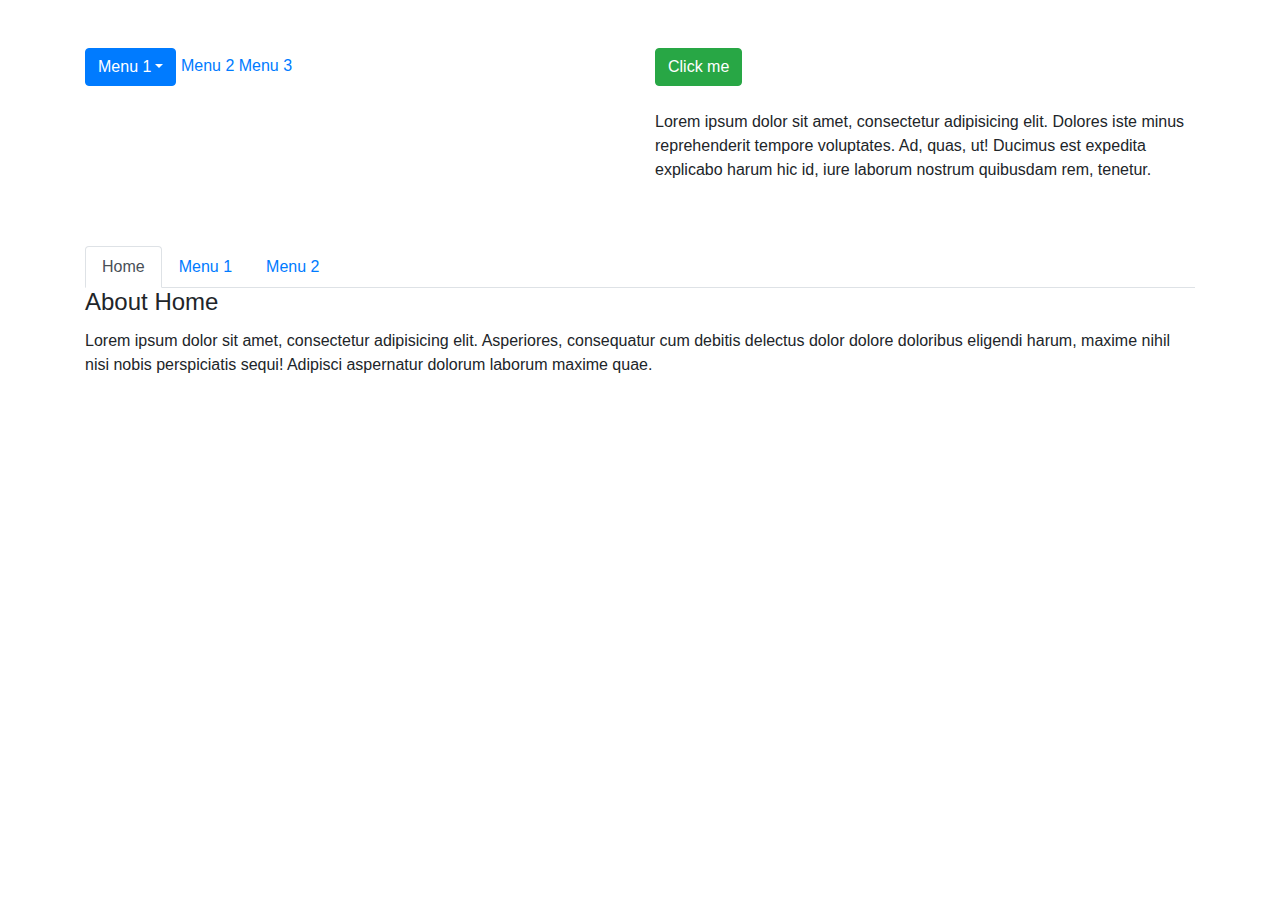
<file: index.html>
<!DOCTYPE html>
<html lang="en">
<head>
    <meta charset="UTF-8">
    <title>Title</title>
    <link rel="stylesheet" href="css/bootstrap.css">
</head>
<body>
<div class="container">
    <div class="row my-5">
        <div class="col-md-6">
            <div class="list-unstyled ">
                <li class="d-inline-block dropdown">
                    <button type="button" class="btn btn-primary dropdown-toggle" data-toggle="dropdown">Menu 1</button>
                    <ul class="dropdown-menu">
                        <li class="dropdown-item"><a href="#">Menu 1.1</a></li>
                        <li class="dropdown-item"><a href="#">Menu 1.2</a></li>
                        <li class="dropdown-item"><a href="#">Menu 1.3</a></li>
                        <li class="dropdown-item"><a href="#">Menu 1.4</a></li>
                        <li class="dropdown-item"><a href="#">Menu 1.5</a></li>
                    </ul>
                </li>
                <li class="d-inline-block dropdown"><a href="#">Menu 2</a></li>
                <li class="d-inline-block dropdown"><a href="#">Menu 3</a></li>
            </div>
        </div>
        <div class="col-md-6">
            <button type="button" class="btn btn-success" data-toggle="collapse" data-target="#myBox">
                Click me
            </button>
            <div class="mt-4 collapse show" id="myBox">
                <p>
                    Lorem ipsum dolor sit amet, consectetur adipisicing elit.
                    Dolores iste minus reprehenderit tempore voluptates.
                    Ad, quas, ut! Ducimus est expedita explicabo harum hic id,
                    iure laborum nostrum quibusdam rem, tenetur.
                </p>
            </div>
        </div>
    </div>
    <div class="row my-5">
        <div class="col-md-12">
            <ul class="nav nav-tabs">
                <li class="nav-item">
                    <a href="#" class="nav-link active" data-toggle="tab" data-target="#home">Home</a>
                </li>
                <li class="nav-item">
                    <a href="#" class="nav-link" data-toggle="tab" data-target="#menu1">Menu 1</a>
                </li>
                <li class="nav-item">
                    <a href="#" class="nav-link" data-toggle="tab" data-target="#menu2">Menu 2</a>
                </li>
            </ul>
            <div class="tab-content">
                <div class="tab-pane fade show active" id="home">
                    <h4 class="card-title">About Home</h4>
                    <p>
                        Lorem ipsum dolor sit amet, consectetur adipisicing elit.
                        Asperiores, consequatur cum debitis delectus dolor dolore doloribus eligendi harum,
                        maxime nihil nisi nobis perspiciatis sequi!
                        Adipisci aspernatur dolorum laborum maxime quae.
                    </p>
                </div>
                <div class="tab-pane fade" id="menu1">
                    <h4 class="card-title">About Menu 1</h4>
                    <p>
                        Lorem ipsum dolor sit amet, consectetur adipisicing elit.
                        Asperiores, consequatur cum debitis delectus dolor dolore doloribus eligendi harum,
                        maxime nihil nisi nobis perspiciatis sequi!
                        Adipisci aspernatur dolorum laborum maxime quae.
                    </p>
                </div>
                <div class="tab-pane fade" id="menu2">
                    <h4 class="card-title">About Menu2</h4>
                    <p>
                        Lorem ipsum dolor sit amet, consectetur adipisicing elit.
                        Asperiores, consequatur cum debitis delectus dolor dolore doloribus eligendi harum,
                        maxime nihil nisi nobis perspiciatis sequi!
                        Adipisci aspernatur dolorum laborum maxime quae.
                    </p>
                </div>
            </div>
        </div>
    </div>
</div>

<script src="js/jQuery.min.js"></script>
<script src="js/src/popover.js"></script>
<script src="js/bootstrap.js"></script>
</body>
</html>
</file>
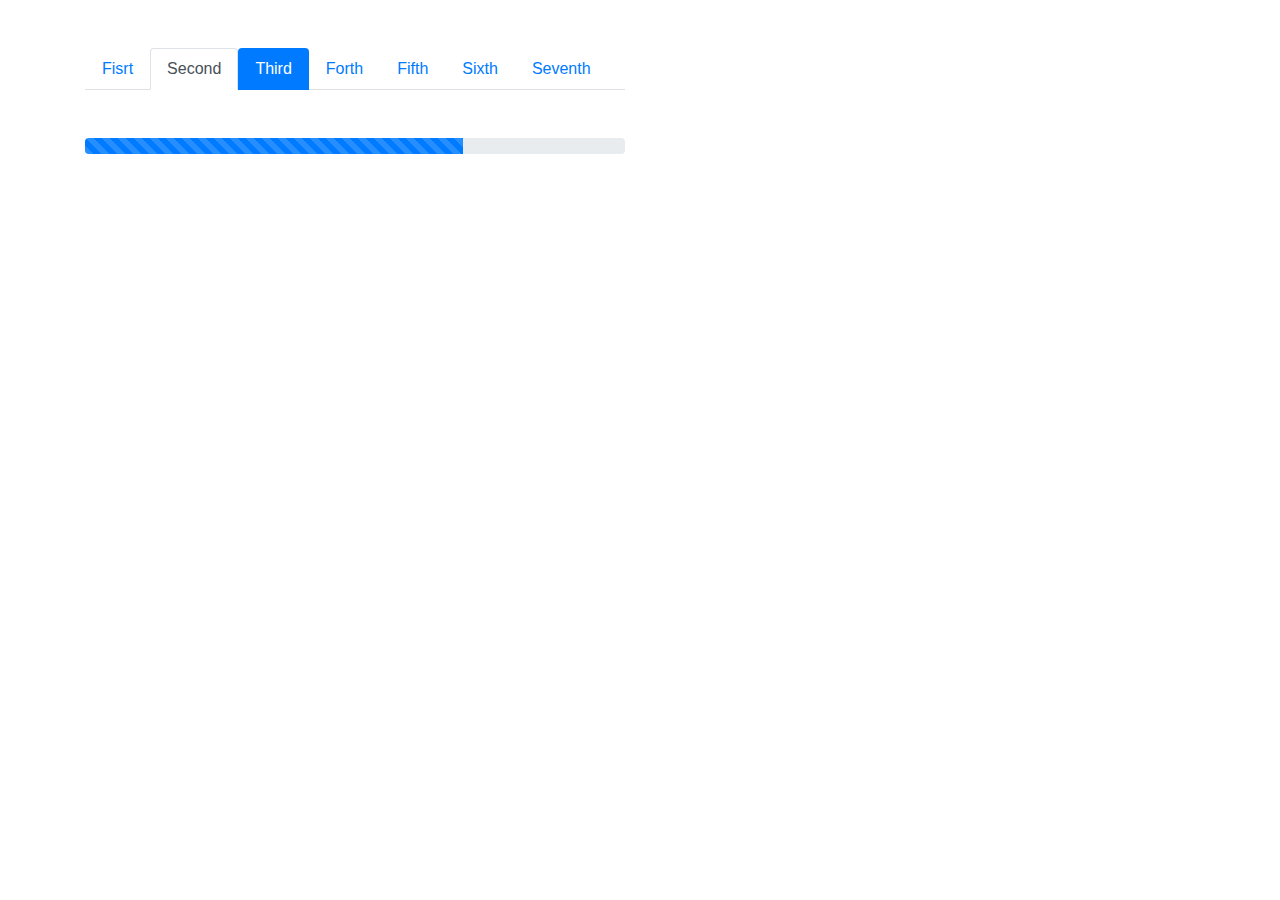
<file: index2.html>
<!DOCTYPE html>
<html lang="en">
<head>
    <meta charset="UTF-8">
    <title>Title</title>
    <link rel="stylesheet" href="css/bootstrap.css">
</head>
<body>

<div class="container">
    <div class="row my-5">
        <div class="col-md-6">
            <ul class="nav nav-tabs">
                <li class="nav-item">
                    <a href="#"  class="nav-link ">Fisrt</a>
                </li>
                <li class="nav-item">
                    <a href="#" class="nav-link active">Second</a>
                </li>
                <li class="nav-item">
                    <a href="#" class="nav-link btn-primary">Third</a>
                </li>
                <li class="nav-item">
                    <a href="#" class="nav-link ">Forth</a>
                </li>
                <li class="nav-item">
                    <a href="#" class="nav-link ">Fifth</a>
                </li>
                <li class="nav-item">
                    <a href="#" class="nav-link ">Sixth</a>
                </li>
                <li class="nav-item">
                    <a href="#" class="nav-link ">Seventh</a>
                </li>
            </ul>
            <div class="progress mt-5">
                <div class="progress-bar bg-primary progress-bar-striped" style="width: 70%"></div>
            </div>
        </div>
    </div>
</div>

<script src="js/jQuery.min.js"></script>
<script src="js/src/popover.js"></script>
<script src="js/bootstrap.js"></script>
</body>
</html>
</file>
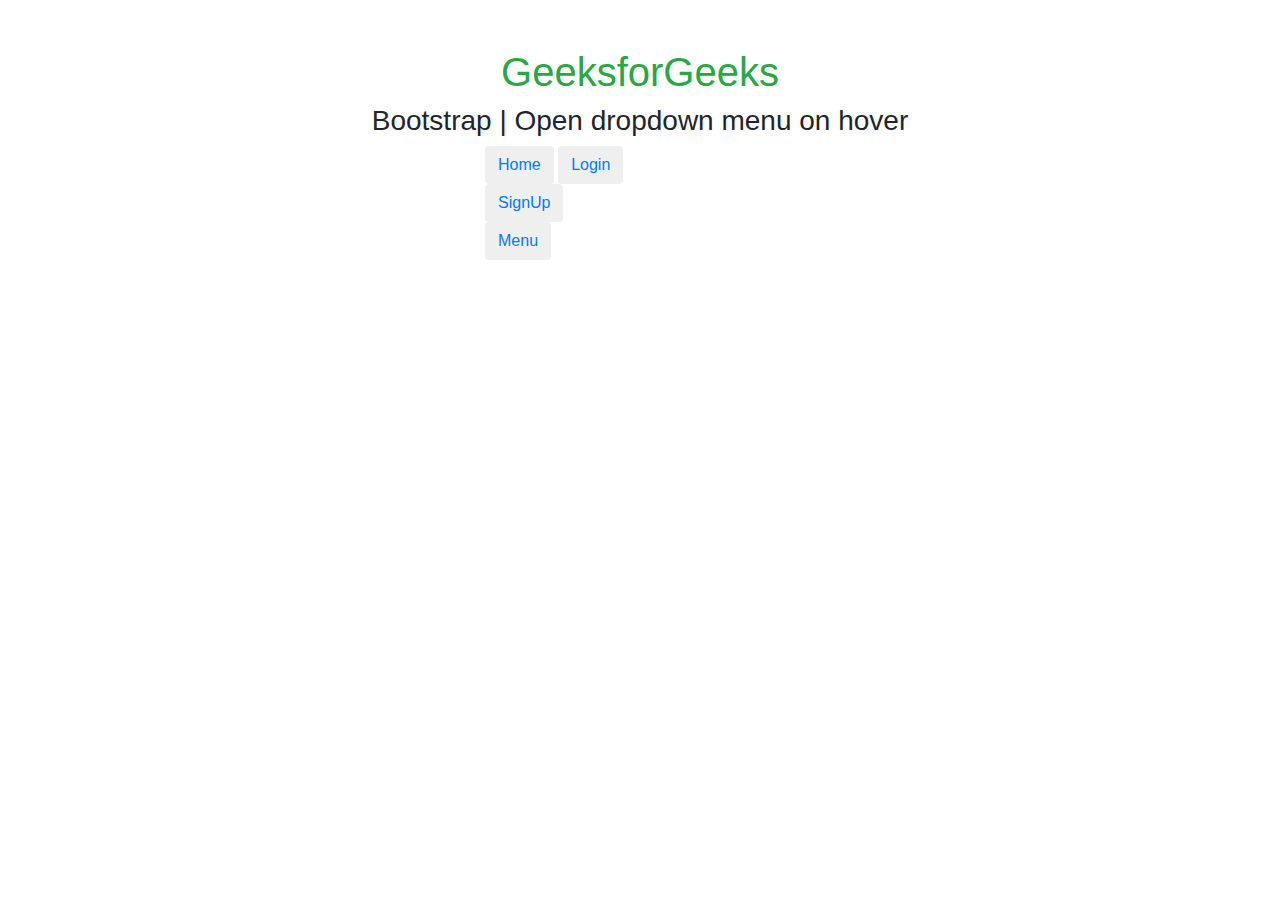
<file: index3.html>
<!DOCTYPE html>
<html lang="en">
<head>
    <meta charset="UTF-8">
    <title>Title</title>
    <link rel="stylesheet" href="css/bootstrap.css">
    <link rel="stylesheet" href="css/main3.css">
</head>
<body>

<div class="container">
    <div class="row my-5">
        <div class="col-md-12 ">
            <h1 class="text-success text-center">GeeksforGeeks</h1>
        </div>
        <div class="col-md-12">
            <h3 class="text-center">Bootstrap | Open dropdown menu on hover</h3>
        </div>
        <div class="col-md-6">
            <div class="list-unstyled">
                <div class="d-inline-block dropdown ml">
                    <button type="button" class="btn text-primary">Home</button>
                    <button type="button" class="btn text-primary">Login</button>
                    <button type="button" class="btn text-primary">SignUp</button>
                    <button type="button" class="btn text-primary">Menu</button>
                </div>
            </div>
        </div>
    </div>
</div>

<script src="js/jQuery.min.js"></script>
<script src="js/src/popover.js"></script>
<script src="js/bootstrap.js"></script>
</body>
</html>
</file>
<file: css/main3.css>
.ml{
    margin-left: 400px;
}
</file>
